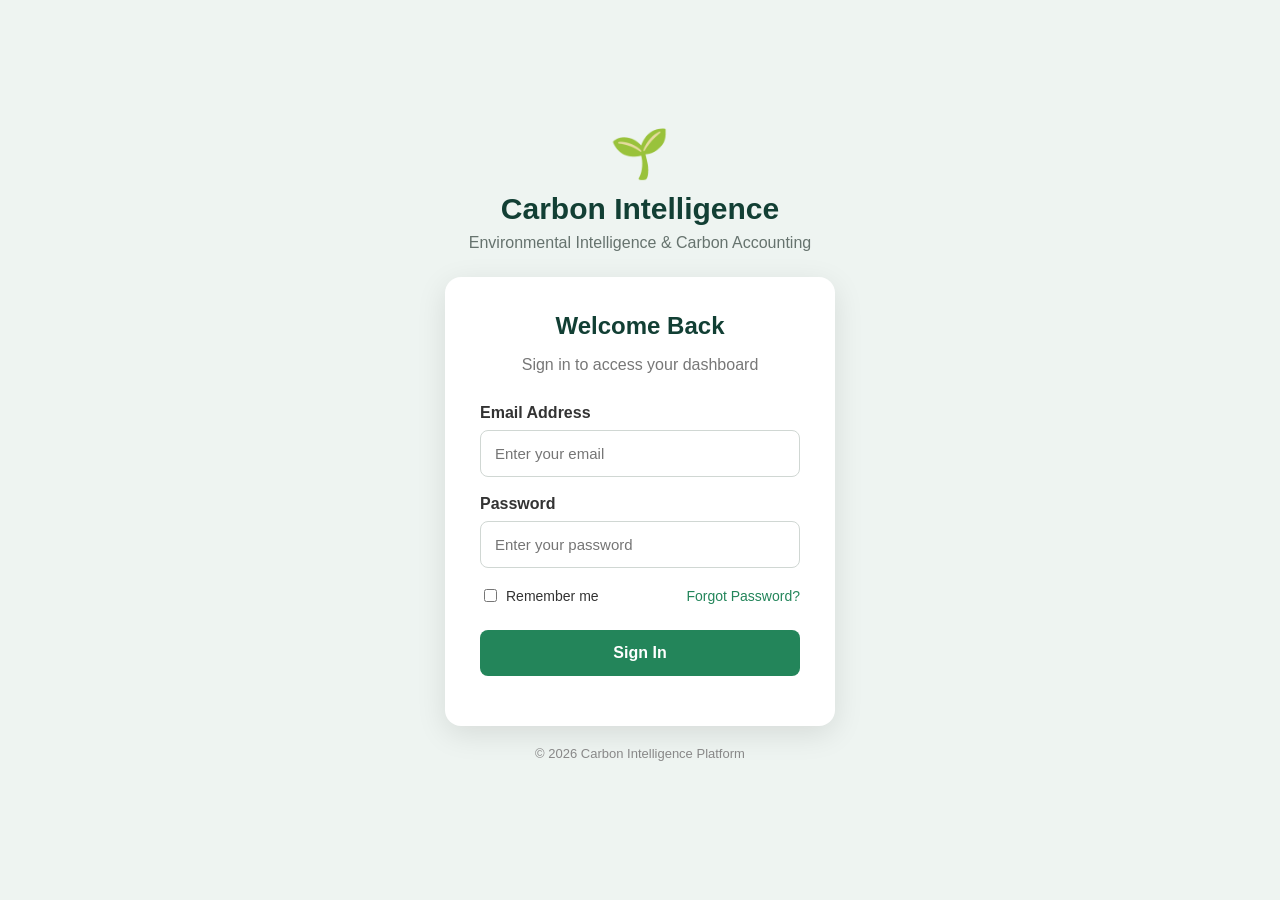
<file: static/login.html>
<!DOCTYPE html>
<html lang="en">

<head>
    <meta charset="UTF-8">
    <meta name="viewport" content="width=device-width, initial-scale=1.0">

    <title>Login | Carbon Intelligence Platform</title>

    <link rel="stylesheet" href="/static/style.css">
</head>

<body class="login-page">

    <div class="login-container">

        <div class="login-brand">
            <div class="logo">🌱</div>
            <h1>Carbon Intelligence</h1>
            <p>Environmental Intelligence & Carbon Accounting</p>
        </div>

        <div class="login-card">

            <h2>Welcome Back</h2>
            <p class="login-subtitle">Sign in to access your dashboard</p>

            <form onsubmit="login(event)">

                <label>Email Address</label>
                <input
                    type="email"
                    id="email"
                    placeholder="Enter your email"
                    required
                >

                <label>Password</label>
                <input
                    type="password"
                    id="password"
                    placeholder="Enter your password"
                    required
                >

                <div class="login-options">
                    <label class="remember">
                        <input type="checkbox">
                        Remember me
                    </label>

                    <a href="#">Forgot Password?</a>
                </div>

                <button type="submit" class="login-button">
                    Sign In
                </button>

                <p id="loginError" class="login-error"></p>

            </form>

        </div>

        <p class="login-footer">
            © 2026 Carbon Intelligence Platform
        </p>

    </div>

    <script>
        function login(event) {

            event.preventDefault();

            const email = document.getElementById("email").value;
            const password = document.getElementById("password").value;

            // Demo credentials
            if (
                email === "admin@nexgile.com" &&
                password === "admin123"
            ) {
                window.location.href = "/static/index.html";
            } else {
                document.getElementById("loginError").innerText =
                    "Invalid email or password";
            }
        }
    </script>

</body>

</html>
</file>
<file: static/style.css>
/* =========================
   GLOBAL
========================= */

* {
    box-sizing: border-box;
}

body {
    margin: 0;
    font-family: Arial, sans-serif;
    background: #f4f7f6;
    color: #111;
}

h1, h2, h3 {
    margin-top: 0;
}


/* =========================
   HEADER
========================= */

header {
    background: #123f34;
    color: white;
    padding: 55px;
}

header h1 {
    font-size: 36px;
    margin-bottom: 20px;
}

header p {
    font-size: 18px;
}


/* =========================
   MAIN
========================= */

main {
    max-width: 1400px;
    margin: 0 auto;
    padding: 50px;
}

.panel {
    background: white;
    padding: 28px;
    margin-bottom: 28px;
    border-radius: 14px;
    box-shadow: 0 3px 12px rgba(0, 0, 0, 0.08);
}

.panel h2 {
    font-size: 26px;
    margin-bottom: 25px;
}


/* =========================
   DASHBOARD CARDS
========================= */

.dashboard {
    display: grid;
    grid-template-columns: repeat(4, 1fr);
    gap: 20px;
    margin-bottom: 30px;
}

.card {
    background: white;
    padding: 28px;
    border-radius: 14px;
    box-shadow: 0 3px 12px rgba(0, 0, 0, 0.08);
}

.card h3 {
    font-size: 20px;
    margin-bottom: 20px;
}

.card .value {
    font-size: 32px;
    font-weight: bold;
    margin-bottom: 15px;
}

.card p {
    margin: 0;
}


/* =========================
   FORMS
========================= */

.form-row {
    display: flex;
    gap: 15px;
    align-items: center;
    flex-wrap: wrap;
}

input,
select {
    padding: 13px 16px;
    border: 1px solid #ccc;
    border-radius: 8px;
    font-size: 16px;
    background: white;
}

button {
    padding: 13px 20px;
    border: none;
    border-radius: 8px;
    background: #23855a;
    color: white;
    font-size: 16px;
    cursor: pointer;
}

button:hover {
    opacity: 0.9;
}


/* =========================
   CHARTS
========================= */

.charts {
    display: grid;
    grid-template-columns: 1fr 1fr;
    gap: 20px;
}

.charts .panel {
    margin-bottom: 0;
}

.charts canvas {
    max-height: 300px;
}


/* =========================
   REDUCTION TARGET
========================= */

.target-box {
    display: grid;
    grid-template-columns: repeat(3, 1fr);
    gap: 20px;
    margin-bottom: 25px;
}

.target-box div {
    padding: 20px;
    background: #f4f7f5;
    border-radius: 10px;
}

.target-box strong {
    font-size: 17px;
}

.target-box p {
    margin: 10px 0 0;
    font-size: 20px;
    font-weight: bold;
}

.progress-bar {
    width: 100%;
    height: 18px;
    background: #e5e5e5;
    border-radius: 10px;
    overflow: hidden;
}

.progress-fill {
    width: 40%;
    height: 100%;
    background: #23855a;
}


/* =========================
   TABLES
========================= */

table {
    width: 100%;
    border-collapse: collapse;
}

th,
td {
    padding: 15px;
    text-align: left;
    border-bottom: 1px solid #ddd;
}

th {
    font-size: 17px;
}

td {
    font-size: 16px;
}


/* =========================
   DATA QUALITY
========================= */

.quality-grid {
    display: grid;
    grid-template-columns: repeat(4, 1fr);
    gap: 20px;
}

.quality-grid > div {
    padding: 20px;
    background: #f4f7f5;
    border-radius: 10px;
}

.quality-grid p {
    margin-bottom: 0;
    font-size: 18px;
}


/* =========================
   RESPONSIVE
========================= */

@media (max-width: 900px) {

    .dashboard {
        grid-template-columns: repeat(2, 1fr);
    }

    .charts {
        grid-template-columns: 1fr;
    }

    .quality-grid {
        grid-template-columns: repeat(2, 1fr);
    }

    .target-box {
        grid-template-columns: 1fr;
    }
}

@media (max-width: 600px) {

    header {
        padding: 30px;
    }

    main {
        padding: 20px;
    }

    .dashboard {
        grid-template-columns: 1fr;
    }

    .quality-grid {
        grid-template-columns: 1fr;
    }
}


/* =========================
   LOGIN PAGE
========================= */

.login-page {
    min-height: 100vh;
    background: #eef4f1;
    display: flex;
    align-items: center;
    justify-content: center;
}

.login-container {
    width: 100%;
    max-width: 450px;
    padding: 30px;
}

.login-brand {
    text-align: center;
    margin-bottom: 25px;
}

.login-brand .logo {
    font-size: 48px;
    margin-bottom: 10px;
}

.login-brand h1 {
    color: #123f34;
    font-size: 30px;
    margin-bottom: 8px;
}

.login-brand p {
    color: #66736e;
    margin: 0;
}

.login-card {
    background: white;
    padding: 35px;
    border-radius: 16px;
    box-shadow: 0 8px 30px rgba(0, 0, 0, 0.10);
}

.login-card h2 {
    text-align: center;
    color: #123f34;
    margin-bottom: 8px;
}

.login-subtitle {
    text-align: center;
    color: #777;
    margin-bottom: 30px;
}

.login-card form {
    display: flex;
    flex-direction: column;
}

.login-card label {
    font-weight: bold;
    margin-bottom: 8px;
    color: #333;
}

.login-card input[type="email"],
.login-card input[type="password"] {
    width: 100%;
    padding: 14px;
    margin-bottom: 18px;
    border: 1px solid #d0d7d3;
    border-radius: 8px;
    font-size: 15px;
}

.login-card input:focus {
    outline: none;
    border-color: #23855a;
}

.login-options {
    display: flex;
    justify-content: space-between;
    align-items: center;
    margin-bottom: 25px;
    font-size: 14px;
}

.login-options a {
    color: #23855a;
    text-decoration: none;
}

.remember {
    display: flex;
    align-items: center;
    gap: 6px;
    margin: 0 !important;
    font-weight: normal !important;
}

.login-button {
    width: 100%;
    padding: 14px;
    background: #23855a;
    border-radius: 8px;
    font-size: 16px;
    font-weight: bold;
}

.login-error {
    text-align: center;
    color: #d93025;
    margin: 15px 0 0;
}

.login-footer {
    text-align: center;
    color: #888;
    font-size: 13px;
    margin-top: 20px;
}
</file>
